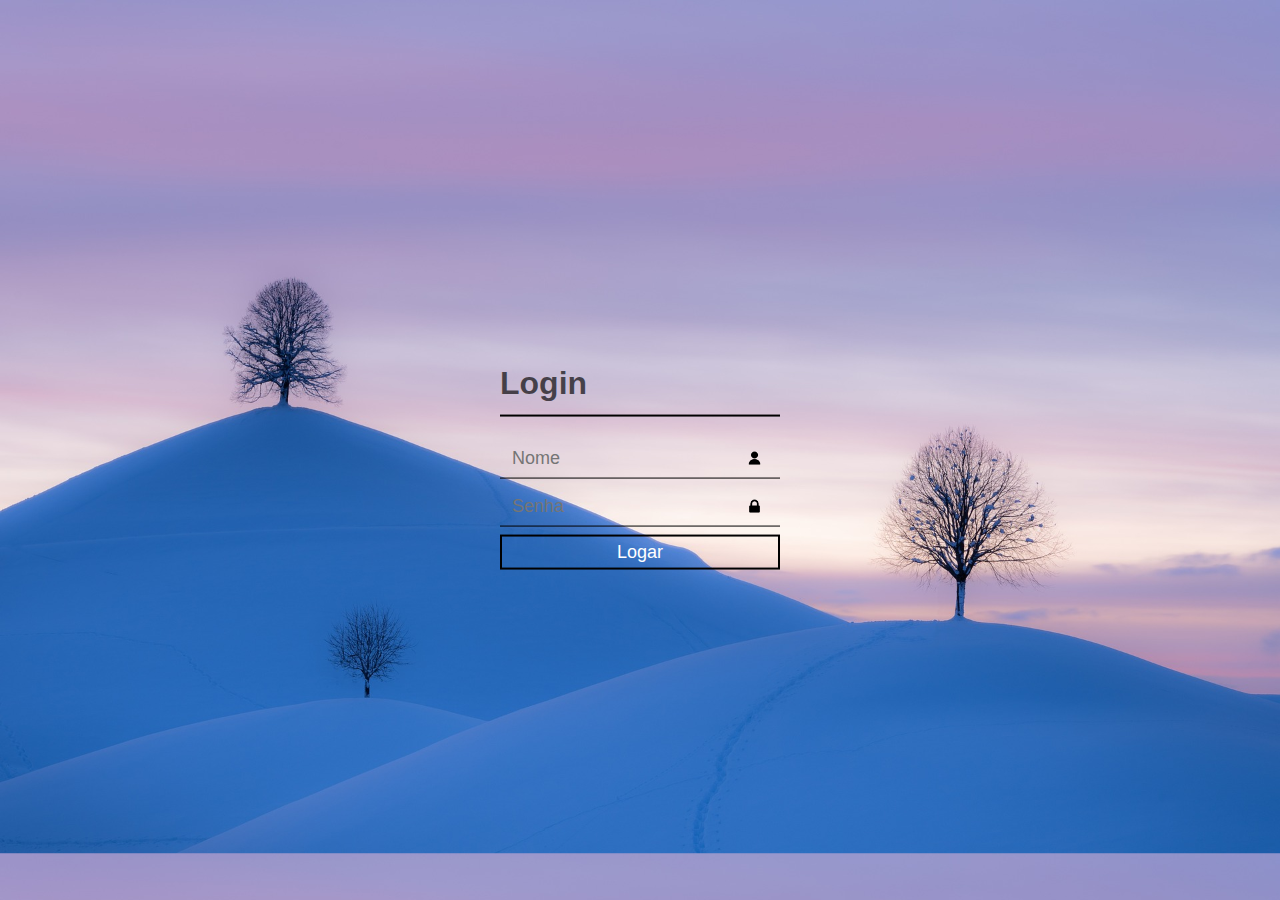
<file: tela_login/index.html>
<!DOCTYPE html>
<html lang="en">
<head>
  <meta charset="UTF-8">
  <meta http-equiv="X-UA-Compatible" content="IE=edge">
  <meta name="viewport" content="width=device-width, initial-scale=1.0">
  <link rel="stylesheet" type="text/css" href="style.css">
  <link rel="stylesheet" href="https://cdn.jsdelivr.net/npm/bootstrap@4.6.2/dist/css/bootstrap.min.css" integrity="sha384-xOolHFLEh07PJGoPkLv1IbcEPTNtaed2xpHsD9ESMhqIYd0nLMwNLD69Npy4HI+N" crossorigin="anonymous">
  <title>Document</title>
</head>
<body>

  <div class="login">
    <h1>Login</h1>
    <div class="textbox">
      <img class="icons" src="/tela_login/assets/user.png" alt="user">
      <input type="text" placeholder="Nome" name="">
    </div>
    <div class="textbox">
      <img class="icons" src="/tela_login/assets/padlock.png" alt="">
      <input type="password" placeholder="Senha" senha="">
    </div>
    <input class="btn" type="button" name="" value="Logar">
  </div>
</body>
</html>
</file>
<file: tela_login/style.css>
body{
    margin: 0px;
    padding: 0px;
    font-family: sans-serif;
    background-image: url(/tela_login/assets/hills-5943233_1920.jpg);
    background-size: cover;
}

.login{
width: 280px;
position: absolute;
top: 50%;
left: 50%;
transform: translate(-50%, -50%);
color: white;

}

.login h1{
    float: center;
    border-bottom: 2px solid #000000;
    padding: 13px 0;
    color: rgba(0, 0, 0, 0.657);
}

.textbox{
    width: 100%;
    overflow: hidden;
    font-size: 20px;
    padding: 8px 0;
    margin: 8px 0 ;
    border-bottom: 1px solid #000000;
}

.textbox i{
    width: 26px;
    float: left;
    text-align: center;

}

.textbox input{
    border:none;
    outline: none;
    background: none;
    color: white;
    font-size: 18px;
    width: 80%;
    float: left;
    margin: 0 10px;

}

.btn{
    width: 100%;
    background: none;
    border: 2px solid #000000;
    color: rgb(255, 255, 255);
    padding: 5px;
    font-size: 18px;
    cursor: pointer;
}

.box{ 
    
        display: flex;
        align-items: space-evenly;
        justify-content: end;
        
     
}

#teste{
    display: flex;
    position: absolute;
    right: 0px;
    bottom: 0px;
    width:"800";
    height:"800";
}

.icons{
    height:13px;
    width: 13px;
}
</file>
